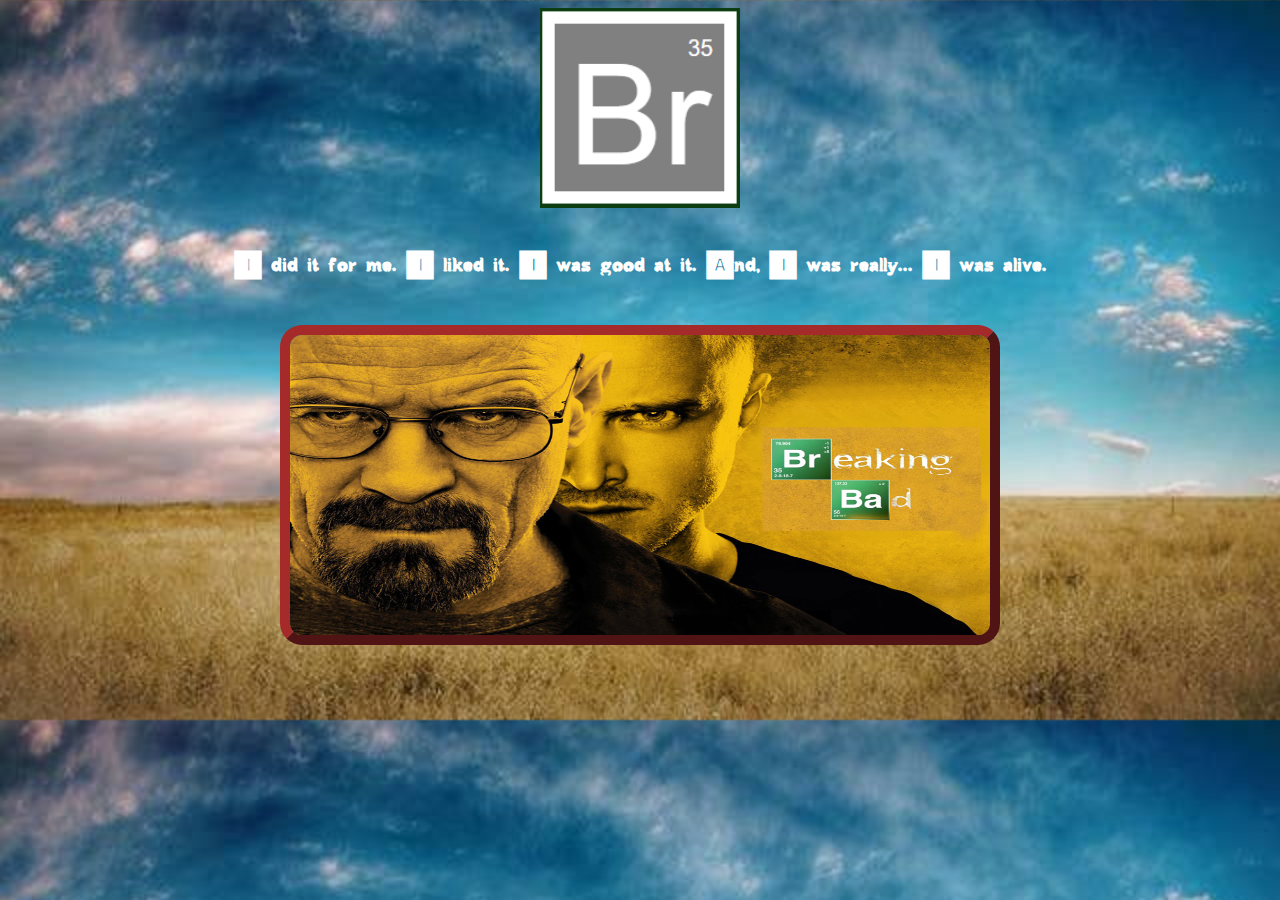
<file: index.html>
<!DOCTYPE html>
<html lang="en">
    <head>
        <meta charset="UTF-8">
        <meta name="author" content="Peilei Ye Jin">
        <meta name="viewpoint" content="width=device-width, initial-scale=1.0">
        <link rel="stylesheet" href="CSS/style.css">
        <link rel="icon" href="IMG/icon.png" type="image/x-icon">
        <title>Página Principal</title>
    </head>

    <body class="principal">
        <img src="IMG/logo.PNG" id="logo">
        <h1>I did it for me. I liked it. I was good at it. And, I was really... I was alive.</h1>
        <br>
        <img src="IMG/poster.jpg" id="poster" usemap="#poster">
        <map name="poster">
            <area shape="rect" coords="484,107,653,144" href="formulario.html" alt="formulario" target="_blank">
            <area shape="rect" coords="543,146,623,181" href="tabla.html" alt="tabla" target="_blank">
        </map>
    </body>
</html>
</file>
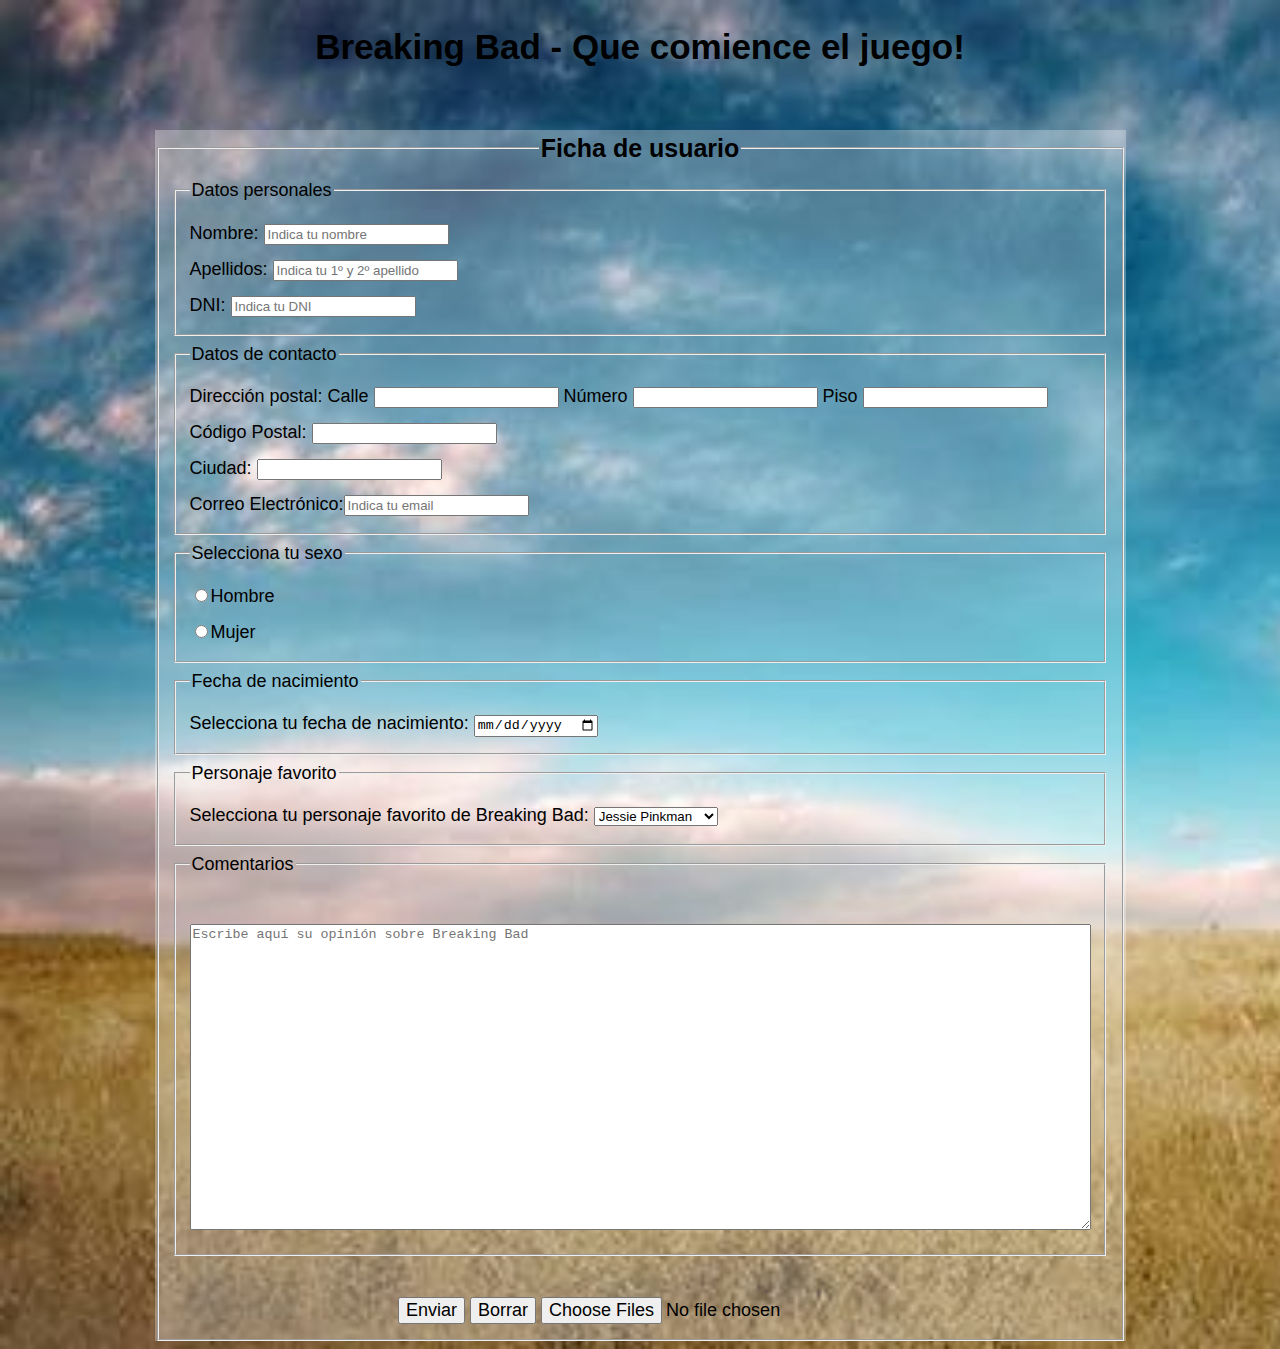
<file: formulario.html>
<!DOCTYPE html>
<html lang="en">
    <head>
    <meta charset="UTF-8">
    <meta name="author" content="Peilei Ye Jin">
    <meta name="viewpoint" content="width=device-width, initial-scale=1.0">
    <link rel="stylesheet" href="CSS/style.css">
    <link rel="icon" href="IMG/icon.png" type="image/x-icon">
    <title>Formulario</title>
    </head>
    <body class="page_formulario">
        <h2> Breaking Bad - Que comience el juego!</h2>
        <br>
        <div class="formulario">
        <form action="mailto:raul.rodriguez@proeducaglobal.com" name="ficha">
            <fieldset>
                <legend id="ficha">Ficha de usuario</legend>
                <fieldset>
                    <legend>Datos personales</legend>
                    Nombre: <input type="text" name="nombre" placeholder="Indica tu nombre" required>
                    <br>Apellidos: <input type="text" name="apellidos" placeholder="Indica tu 1º y 2º apellido" required>
                    <br>DNI: <input type="text" placeholder="Indica tu DNI" required>
                </fieldset>
                <fieldset>
                    <legend>Datos de contacto</legend>
                    Dirección postal: Calle <input type="text"> Número <input type="text"> Piso <input type="text">
                    <br>Código Postal:  <input type="text"> 
                    <br>Ciudad: <input type="text">
                    <br>Correo Electrónico:<input type="email" placeholder="Indica tu email" required>
                </fieldset>
                <fieldset>
                    <legend>Selecciona tu sexo</legend>
                    <input type="radio" name="sexo" value="Hombre">Hombre 
                    <br><input type="radio" name="sexo" value="Mujer">Mujer
                </fieldset>
                <fieldset>
                    <legend>Fecha de nacimiento</legend>
                    Selecciona tu fecha de nacimiento: <input type="date" name="" id="">
                </fieldset>
                <fieldset>
                    <legend>Personaje favorito</legend>
                    Selecciona tu personaje favorito de Breaking Bad:
                    <select name="personajes">
                        <option value="1">Jessie Pinkman</option>
                        <option value="2">Walter White</option>
                        <option value="3">Saul Goodman</option>
                        <option value="4">Gustavo Fring</option>
                        <option value="5">Pollos Hermanos</option>
                        <option value="6">Otros personajes</option>
                    </select>
                </fieldset>
                <fieldset>
                    <legend>Comentarios</legend>
                    <br><textarea placeholder="Escribe aquí su opinión sobre Breaking Bad" rows="20" cols="110" maxlength="500"></textarea>
                </fieldset>
                <br>
                <div class="botonbox">
                    <input type="submit" value="Enviar" class="boton">
                    <input type="reset" value="Borrar" class="boton">
                    <input type="file"  value="Adjuntar Archivos" multiple class="boton">
                </div>
            </form>
        </div>
    </body>
</html>
</file>
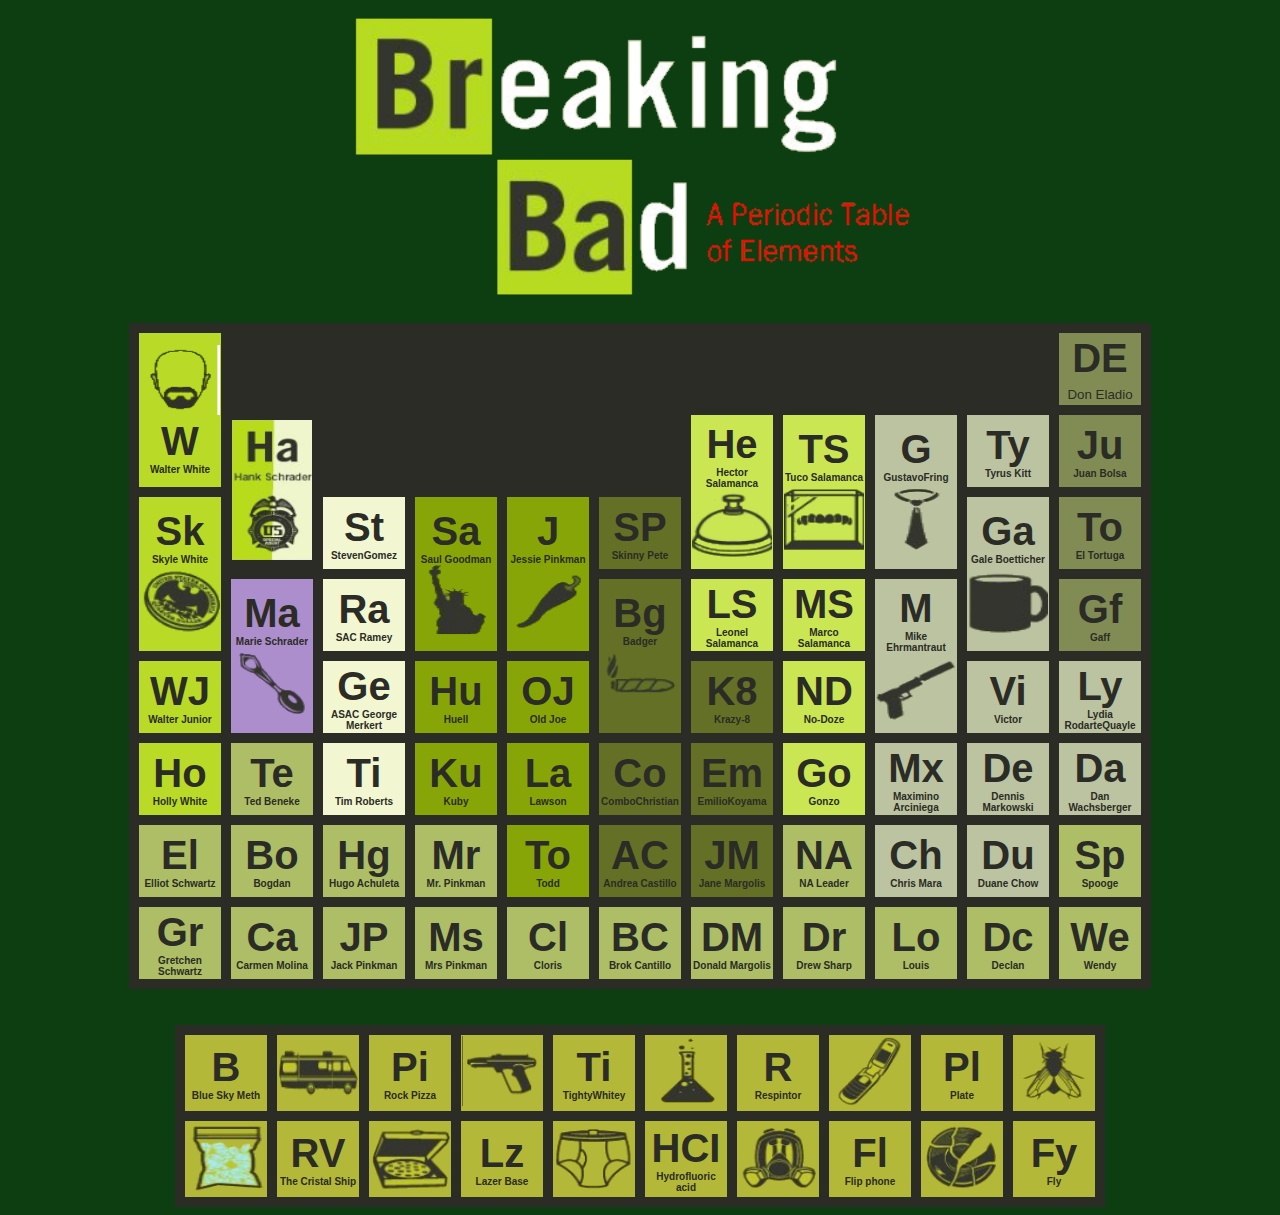
<file: tabla.html>
<!DOCTYPE html>
<html lang="en">
    <head>
        <meta charset="UTF-8"> 
        <meta name="author" content="Peilei Ye Jin">
        <meta name="viewpoint" content="width=device-width, initial-scale=1.0">
        <link rel="stylesheet" href="CSS/style.css">
        <link rel="icon" href="IMG/icon.png" type="image/x-icon">
        <title>Tabla periódica Breaking Bad</title>
    </head>

    <body class="page_tabla">
        <img src="/IMG/cabecera.png" id="cabecera">
        <br>
        <br>
        <div class="centrartabla">
            <table class="tabla">
                <tbody>
                    <tr>
                        <td rowspan="2" class="td_color1">
                            <img src="IMG/walterwhite.png">
                            <h3><b>W</b></h3>
                            <h4>Walter White</h4>
                        </td>
                        <td></td>
                        <td></td>
                        <td></td>
                        <td></td>
                        <td></td>
                        <td></td>
                        <td></td>
                        <td></td>
                        <td></td>
                        <td class="td_color9">
                            <h3><b>DE</b></h3>
                            <sub>Don Eladio</sub>
                        </td>
                    </tr>
                    <tr>
                        <td rowspan="2"><img src="IMG/hankschrader.png" id="HS"></td>
                        <td></td>
                        <td></td>
                        <td></td>
                        <td></td>
                        <td rowspan="2" class="td_color6">
                            <h3><b>He</b></h3>
                            <h4>Hector Salamanca</h4> 
                            <img src="IMG/hectorsalamanca.png">
                        </td>
                        <td rowspan="2" class="td_color6">
                            <h3><b>TS</b></h3>
                            <h4>Tuco Salamanca</h4> 
                            <img src="IMG/tucosalamanca.png">
                        </td>
                        <td rowspan="2" class="td_color7">
                            <h3><b>G</b></h3>
                            <h4>GustavoFring</h4>
                            <img src="IMG/gustavofrink.png" width="50px">
                        </td>
                        <td class="td_color7">
                            <h3><b>Ty</b></h3>
                            <h4>Tyrus Kitt</h4>
                        </td>
                        <td class="td_color9">
                            <h3><b>Ju</b></h3>
                            <h4>Juan Bolsa</h4>
                        </td>
                </tr>
                    <tr>
                        <td rowspan="2" class="td_color1">
                            <h3><b>Sk</b></h3>
                            <h4>Skyle White</h4> 
                            <img src="IMG/skylerwhite.png">
                        </td>
                        <td class="td_color3">
                            <h3><b>St</b></h3>
                            <h4>StevenGomez</h4> 
                        </td>
                        <td rowspan="2" class="td_color4">
                            <h3><b>Sa</b></h3>
                            <h4>Saul Goodman</h4> 
                            <img src="IMG/saulgoodman.png">
                        </td>  
                        <td rowspan="2" class="td_color4">
                            <h3><b>J</b></h3>
                            <h4>Jessie Pinkman</h4> 
                            <img src="IMG/jessiepinkman.png">
                        </td>
                        <td class="td_color5">
                            <h3><b>SP</b></h3>
                            <h4>Skinny Pete</h4> 
                        </td>

                        <td rowspan="2" class="td_color7">
                            <h3><b>Ga</b></h3>
                            <h4>Gale Boetticher</h4>
                            <img src="IMG/gale.png">
                        </td>
                        <td class="td_color9">
                            <h3><b>To</b></h3>
                            <h4>El Tortuga</h4> 
                        </td>
                    </tr>
                    <tr>
                        <td rowspan="2" class="td_color2">
                            <h3><b>Ma</b></h3>
                            <h4>Marie Schrader</h4>
                            <img src="IMG/marieschrader.png">
                        </td>
                        <td class="td_color3">
                            <h3><b>Ra</b></h3>
                            <h4>SAC Ramey</h4>
                        </td>
                        <td rowspan="2" class="td_color5">
                            <h3><b>Bg</b></h3>
                            <h4>Badger</h4>
                            <img src="IMG/badger.png">
                        </td>
                        <td class="td_color6">
                            <h3><b>LS</b></h3>
                            <h4>Leonel Salamanca</h4>
                        </td>
                        <td class="td_color6">
                            <h3><b>MS</b></h3>
                            <h4>Marco Salamanca</h4>
                        </td>
                        <td rowspan="2" class="td_color7">
                            <h3><b>M</b></h3>
                            <h4>Mike Ehrmantraut</h4>
                            <img src="IMG/mike.png">
                        </td>
                        <td class="td_color9">
                            <h3><b>Gf</b></h3>
                            <h4>Gaff</h4>
                        </td>
                    </tr>
                    <tr>
                        <td class="td_color1">
                            <h3><b>WJ</b></h3>
                            <h4>Walter Junior</h4>
                        </td>
                        <td class="td_color3">
                            <h3><b>Ge</b></h3>
                            <h4>ASAC George Merkert</h4>
                        </td>
                        <td class="td_color4">
                            <h3><b>Hu</b></h3>
                            <h4>Huell</h4>
                        </td>
                        <td class="td_color4">
                            <h3><b>OJ</b></h3>
                            <h4>Old Joe</h4>
                        </td>
                        <td class="td_color5">
                            <h3><b>K8</b></h3>
                            <h4>Krazy-8</h4>
                        </td>
                        <td class="td_color6">
                            <h3><b>ND</b></h3>
                            <h4>No-Doze</h4>
                        </td>
                        <td class="td_color7">
                            <h3><b>Vi</b></h3>
                            <h4>Victor</h4>
                        </td>
                        <td class="td_color7">
                            <h3><b>Ly</b></h3>
                            <h4>Lydia RodarteQuayle</h4>
                        </td>
                    </tr>
                    <tr>
                        <td class="td_color1">
                            <h3><b>Ho</b></h3>
                            <h4>Holly White</h4>
                        </td>
                        <td class="td_color8">
                            <h3><b>Te</b></h3>
                            <h4>Ted Beneke</h4>
                        </td>
                        <td class="td_color3">
                            <h3><b>Ti</b></h3>
                            <h4>Tim Roberts</h4>
                        </td>
                        <td class="td_color4">
                            <h3><b>Ku</b></h3>
                            <h4>Kuby</h4>
                        </td>
                        <td class="td_color4">
                            <h3><b>La</b></h3>
                            <h4>Lawson</h4>
                        </td>
                        <td class="td_color5">
                            <h3><b>Co</b></h3>
                            <h4>ComboChristian</h4>
                        </td>
                        <td class="td_color5">
                            <h3><b>Em</b></h3>
                            <h4>EmilioKoyama</h4>
                        </td>
                        <td class="td_color6">
                            <h3><b>Go</b></h3>
                            <h4>Gonzo</h4>
                        </td>
                        <td class="td_color7">
                            <h3><b>Mx</b></h3>
                            <h4>Maximino Arciniega</h4>
                        </td>
                        <td class="td_color7">
                            <h3><b>De</b></h3>
                            <h4>Dennis Markowski</h4>
                        </td>
                        <td class="td_color7">
                            <h3><b>Da</b></h3>
                            <h4>Dan Wachsberger</h4>
                        </td>
                    </tr>
                    <tr>
                        <td class="td_color8">
                            <h3><b>El</b></h3>
                            <h4>Elliot Schwartz</h4>
                        </td>
                        <td class="td_color8">
                            <h3><b>Bo</b></h3>
                            <h4>Bogdan</h4>
                        </td>
                        <td class="td_color8">
                            <h3><b>Hg</b></h3>
                            <h4>Hugo Achuleta</h4>
                        </td>
                        <td class="td_color8">
                            <h3><b>Mr</b></h3>
                            <h4>Mr. Pinkman</h4>
                        </td>
                        <td class="td_color4">
                            <h3><b>To</b></h3>
                            <h4>Todd</h4>
                        </td>
                        <td class="td_color5">
                            <h3><b>AC</b></h3>
                            <h4>Andrea Castillo</h4>
                        </td>
                        <td class="td_color5">
                            <h3><b>JM</b></h3>
                            <h4>Jane Margolis</h4>
                        </td>
                        <td class="td_color8">
                            <h3><b>NA</b></h3>
                            <h4>NA Leader</h4>
                        </td>
                        <td class="td_color7">
                            <h3><b>Ch</b></h3>
                            <h4>Chris Mara</h4>
                        </td>
                        <td class="td_color7">
                            <h3><b>Du</b></h3>
                            <h4>Duane Chow</h4>
                        </td>
                        <td class="td_color8">
                            <h3><b>Sp</b></h3>
                            <h4>Spooge</h4>
                        </td>
                    </tr>
                    <tr>
                        <td class="td_color8">
                            <h3><b>Gr</b></h3>
                            <h4>Gretchen Schwartz</h4>
                        </td>
                        <td class="td_color8">
                            <h3><b>Ca</b></h3>
                            <h4>Carmen Molina</h4>
                        </td>
                        <td class="td_color8">
                            <h3><b>JP</b></h3>
                            <h4>Jack Pinkman</h4>
                        </td>
                        <td class="td_color8">
                            <h3><b>Ms</b></h3>
                            <h4>Mrs Pinkman</h4>
                        </td>
                        <td class="td_color8">
                            <h3><b>Cl</b></h3>
                            <h4>Cloris</h4>
                        </td>
                        <td class="td_color8">
                            <h3><b>BC</b></h3>
                            <h4>Brok Cantillo</h4>
                        </td>
                        <td class="td_color8">
                            <h3><b>DM</b></h3>
                            <h4>Donald Margolis</h4>
                        </td>
                        <td class="td_color8">
                            <h3><b>Dr</b></h3>
                            <h4>Drew Sharp</h4>
                        </td>
                        <td class="td_color8">
                            <h3><b>Lo</b></h3>
                            <h4>Louis</h4>
                        </td>
                        <td class="td_color8">
                            <h3><b>Dc</b></h3>
                            <h4>Declan</h4>
                        </td>
                        <td class="td_color8">
                            <h3><b>We</b></h3>
                            <h4>Wendy</h4>
                        </td>
                    </tr>
                </tbody>
            </table>
        </div>

        <br>
        <br>
        <div class="centrartabla">
            <table class="tabla">
                <tbody>
                    <tr>
                        <td class="td_table2">
                            <h3><b>B</b></h3>
                            <h4>Blue Sky Meth</h4>
                        </td>
                        <td class="td_table2">
                            <img src="IMG/bus.png">
                        </td>
                        <td class="td_table2">
                            <h3><b>Pi</b></h3>
                            <h4>Rock Pizza</h4>
                        </td>
                        <td class="td_table2">
                            <img src="IMG/pistola.png">
                        </td>
                        <td class="td_table2">
                            <h3><b>Ti</b></h3>
                            <h4>TightyWhitey</h4>
                        </td>
                        <td class="td_table2">
                            <img src="IMG/pocima.png">
                        </td>
                        <td class="td_table2">
                            <h3><b>R</b></h3>
                            <h4>Respintor</h4>
                        </td>
                        <td class="td_table2">
                            <img src="IMG/movil.png">
                        </td>
                        <td class="td_table2">
                            <h3><b>Pl</b></h3>
                            <h4>Plate</h4>
                        </td>
                        <td class="td_table2">
                            <img src="IMG/mosca.png">
                        </td>
                    </tr>
                    <tr>
                        <td class="td_table2">
                            <img src="IMG/cristal.png"> 
                        </td>
                        <td class="td_table2">
                            <h3><b>RV</b></h3>
                            <h4>The Cristal Ship</h4>
                        </td>
                        <td class="td_table2">
                            <img src="IMG/pizza.png">
                        </td>
                        <td class="td_table2">
                            <h3><b>Lz</b></h3>
                            <h4>Lazer Base</h4>
                        </td>
                        <td class="td_table2">
                            <img src="IMG/calzoncillos.png">
                        </td>
                        <td class="td_table2">
                            <h3><b>HCI</b></h3>
                            <h4>Hydrofluoric acid</h4>
                        </td>
                        <td class="td_table2">
                            <img src="IMG/mascara.png">
                        </td>
                        <td class="td_table2">
                            <h3><b>Fl</b></h3>
                            <h4>Flip phone</h4>
                        </td>
                        <td class="td_table2">
                            <img src="IMG/plato.png">
                        </td>
                        <td class="td_table2">
                            <h3><b>Fy</b></h3>
                            <h4>Fly</h4>
                        </td>
                    </tr>
                </tbody>
            </table>
        </div>
    
    </body>
   
</html>
</file>
<file: CSS/style.css>
@font-face {
    font-family: "BreakingBad";
    src:url("/Breaking\ Bad.ttf");
}

:root {
    --fuente-principal: "BreakingBad";
}
    

.principal {
    font-family:  var(--fuente-principal);
    background-image: url("../IMG/fondo.jpg");
    background-size:cover;
    background-repeat: no repeat;
    text-align: center;

}

h1{
    color:white;
    font-size: 38px;   
}

h2{
    text-align: center;
    font-size: 35px;
}

h3{
    font-size:40px;
    margin-top: 0px;
    margin-bottom: 0px;
}

h4{
    font-size:10px;
    margin-top: 0px;
    margin-bottom: 0px;
}


#logo{
    width:200px;
    height:200px;
    margin:auto;
}

#poster{
    width: 700px;
    height: 300px;
    border: brown 10px outset;
    border-radius: 22px;
    margin:auto
}

.page_tabla{
    background-color: #0c3e11;
    font-family: Helvetica;
    text-align: center;
   
}  
#cabecera{
    width:600px;
}

.centrartabla{
    margin: auto;
    display: table;
}


.tabla{
    background-color:#2b2c25 ;
    color:#2b2c25;
    width:fit-content;
    border-spacing: 10px;}


tr, td{
    border: 10px #2b2c25;
}

td{
    height:70px;  
    width:80px;
}

td img{
    width:100%;
    height:70px;

}
#HS{
    height: 140px;
    width: 80px;

}

.td_color1{
    background-color: #b9da26;

}
.td_color2{
    background-color: #ab8ecb;
}
.td_color3{
    background-color: #f2f7d1;

}
.td_color4{
    background-color: #88a508;
}

.td_color5{
    background-color: #637025;

}
.td_color6{
    background-color: #cae652;
}
.td_color7{

    background-color: #bbc3a0;
}
.td_color8{
    background-color: #adbe66;
}
.td_color9{
    background-color: #818c54;
}

.td_table2{
    background-color: #b4b838;
}

.formulario{
    display: flex;
    margin:auto;
    justify-content: center;
    background-color: rgba(255,255,255,0.3);
    width:fit-content;

}


.page_formulario{
    background-image: url("../IMG/fondo.jpg");
    background-size:cover;
    background-repeat: no repeat;
    font-family: Helvetica;
    font-size: 18px;
    line-height: 2em;
}
#ficha{
    text-align:center;
    font-weight:900;
    font-size: 25px;
}
.botonbox{
    text-align: center;

}
.boton{
    font-size: 18px;
}
</file>
